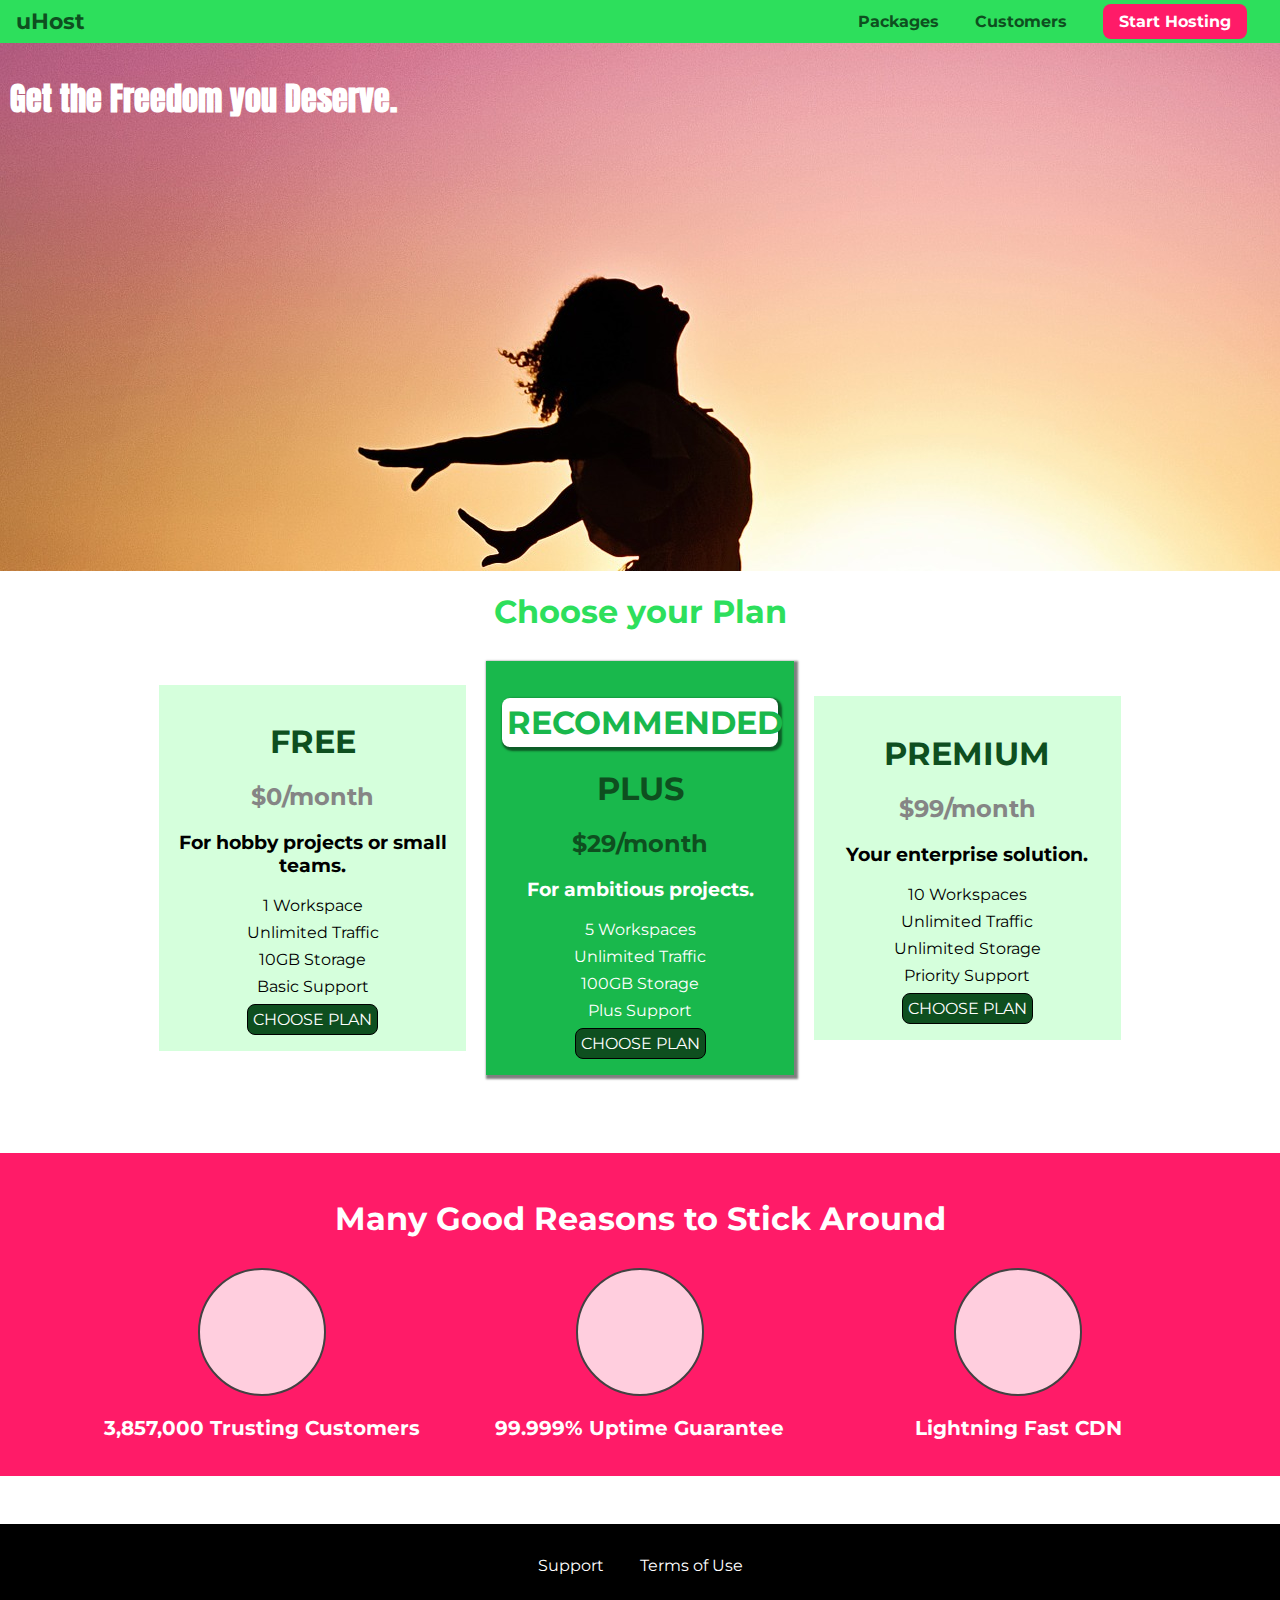
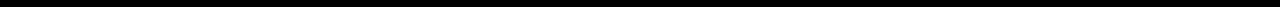
<file: index.html>
<!DOCTYPE html>
<html lang="en">
  <head>
    <meta charset="UTF-8" />
    <meta http-equiv="X-UA-Compatible" content="IE=edge" />
    <meta name="viewport" content="width=device-width, initial-scale=1.0" />
    <title>CSS Tricks</title>
    <link rel="preconnect" href="https://fonts.googleapis.com" />
    <link rel="preconnect" href="https://fonts.gstatic.com" crossorigin />
    <link
      href="https://fonts.googleapis.com/css2?family=Anton&display=swap"
      rel="stylesheet"
    />
    <link
      href="https://fonts.googleapis.com/css2?family=Anton&family=Montserrat:wght@700&display=swap"
      rel="stylesheet"
    />
    <link rel="stylesheet" href="shared.css" />
    <link rel="stylesheet" href="index.css" />
  </head>
  <body>
    <header class="main-header">
      <div>
        <a href="index.html" class="main-header__logo"> uHost </a>
      </div>
      <nav class="main-nav">
        <ul class="main-nav__items">
          <li class="main-nav__item">
            <a href="packages/index.html">Packages</a>
          </li>

          <li class="main-nav__item">
            <a href="customers/index.html">Customers</a>
          </li>
          <li class="main-nav__item main-nav__item--cta">
            <a href="start-hosting/index.html">Start Hosting</a>
          </li>
        </ul>
      </nav>
    </header>
    <main>
      <section id="product-overview">
        <h1>Get the Freedom you Deserve.</h1>
      </section>
      <section id="plans">
        <h1 class="section-title">Choose your Plan</h1>
        <div class="plan-list">
          <article class="plan">
            <h1 class="plan__title">FREE</h1>
            <h2 class="plan__price">$0/month</h2>
            <h3>For hobby projects or small teams.</h3>
            <ul class="plan__features">
              <li class="plan__feature">1 Workspace</li>
              <li class="plan__feature">Unlimited Traffic</li>
              <li class="plan__feature">10GB Storage</li>
              <li class="plan__feature">Basic Support</li>
            </ul>
            <div>
              <button class="button">CHOOSE PLAN</button>
            </div>
          </article>
          <article class="plan plan__highlighted">
            <h1 class="plan__subtitle">RECOMMENDED</h1>
            <h1 class="plan__title">PLUS</h1>
            <h2 class="plan__price">$29/month</h2>
            <h3>For ambitious projects.</h3>
            <ul class="plan__features">
              <li class="plan__feature">5 Workspaces</li>
              <li class="plan__feature">Unlimited Traffic</li>
              <li class="plan__feature">100GB Storage</li>
              <li class="plan__feature">Plus Support</li>
            </ul>
            <div>
              <button class="button">CHOOSE PLAN</button>
            </div>
          </article>
          <article class="plan">
            <h1 class="plan__title">PREMIUM</h1>
            <h2 class="plan__price">$99/month</h2>
            <h3>Your enterprise solution.</h3>
            <ul class="plan__features">
              <li class="plan__feature">10 Workspaces</li>
              <li class="plan__feature">Unlimited Traffic</li>
              <li class="plan__feature">Unlimited Storage</li>
              <li class="plan__feature">Priority Support</li>
            </ul>
            <div>
              <button class="button">CHOOSE PLAN</button>
            </div>
          </article>
        </div>
        <!-- <p>Make sure you get most for your money!</p> -->
      </section>
      <section id="features">
        <h1 class="section-title">Many Good Reasons to Stick Around</h1>
        <ul class="features__items">
          <li class="features__item">
            <div class="features__image"></div>
            <p class="features__description">3,857,000 Trusting Customers</p>
          </li>
          <li class="features__item">
            <div class="features__image"></div>
            <p class="features__description">99.999% Uptime Guarantee</p>
          </li>
          <li class="features__item">
            <div class="features__image"></div>
            <p class="features__description">Lightning Fast CDN</p>
          </li>
        </ul>
      </section>
    </main>
    <footer class="main-footer">
      <nav>
        <ul class="main-footer__links">
          <li class="main-footer__link">
            <a href="#">Support</a>
          </li>
          <li class="main-footer__link">
            <a href="#">Terms of Use</a>
          </li>
        </ul>
      </nav>
    </footer>
  </body>
</html>
</file>
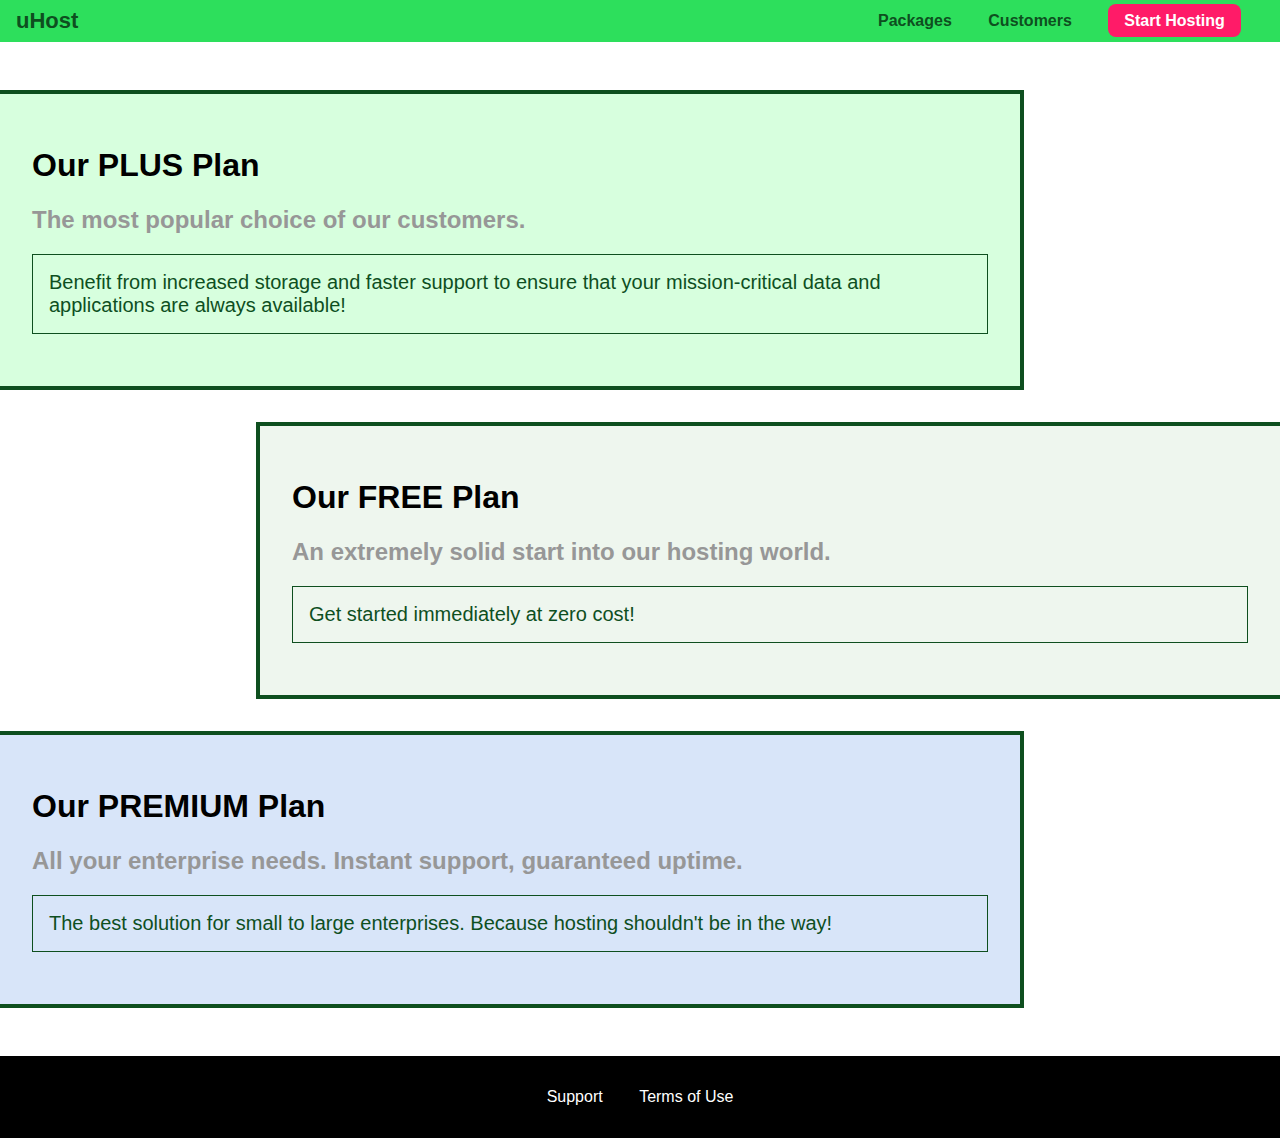
<file: packages/index.html>
<!DOCTYPE html>
<html lang="en">
  <head>
    <meta charset="UTF-8" />
    <meta http-equiv="X-UA-Compatible" content="IE=edge" />
    <meta name="viewport" content="width=device-width, initial-scale=1.0" />
    <title>CSS Tricks</title>
    <link rel="preconnect" href="https://fonts.googleapis.com" />
    <link rel="preconnect" href="https://fonts.gstatic.com" crossorigin />
    <link rel="stylesheet" href="../shared.css" />
    <link rel="stylesheet" href="packages.css" />
  </head>
  <body>
    <header class="main-header">
      <div>
        <a href="../index.html" class="main-header__logo"> uHost </a>
      </div>
      <nav class="main-nav">
        <ul class="main-nav__items">
          <li class="main-nav__item">
            <a href="packages/index.html">Packages</a>
          </li>

          <li class="main-nav__item">
            <a href="customers/index.html">Customers</a>
          </li>
          <li class="main-nav__item main-nav__item--cta">
            <a href="start-hosting/index.html">Start Hosting</a>
          </li>
        </ul>
      </nav>
    </header>
    <main>
      <section class="package" id="plus">
        <a href="#">
          <h1 class="package__title">Our PLUS Plan</h1>
          <h2 class="package__subtitle">
            The most popular choice of our customers.
          </h2>
          <p class="package__info">
            Benefit from increased storage and faster support to ensure that
            your mission-critical data and applications are always available!
          </p>
        </a>
      </section>
      <section class="package" id="free">
        <a href="#">
          <h1 class="package__title">Our FREE Plan</h1>
          <h2 class="package__subtitle">
            An extremely solid start into our hosting world.
          </h2>
          <p class="package__info">Get started immediately at zero cost!</p>
        </a>
      </section>
      <div class="clearfix"></div>
      <section class="package" id="premium">
        <a href="#">
          <h1 class="package__title">Our PREMIUM Plan</h1>
          <h2 class="package__subtitle">
            All your enterprise needs. Instant support, guaranteed uptime.
          </h2>
          <p class="package__info">
            The best solution for small to large enterprises. Because hosting
            shouldn't be in the way!
          </p>
        </a>
      </section>
    </main>
    <footer class="main-footer">
      <nav>
        <ul class="main-footer__links">
          <li class="main-footer__link">
            <a href="#">Support</a>
          </li>
          <li class="main-footer__link">
            <a href="#">Terms of Use</a>
          </li>
        </ul>
      </nav>
    </footer>
  </body>
</html>
</file>
<file: shared.css>
* {
  box-sizing: border-box;
}

/* Inheritance   */
body {
  font-family: "Montserrat", sans-serif;
  margin: 0;
}

.main-header {
  width: 100%;
  background-color: #2ddf5c;
  padding: 8px 16px;
}

.main-nav {
  display: inline-block;
  text-align: right;
  width: calc(100% - 74px);
  vertical-align: middle;
}

.main-header__logo {
  text-decoration: none;
  color: #0e4f1f;
  font-weight: bold;
  font-size: 22px;
}

.main-header > div {
  display: inline-block;
  vertical-align: middle;
}

.main-nav__item {
  display: inline-block;
  margin: 0 16px;
}

.main-nav__item > a {
  text-decoration: none;
  color: #0e4f1f;
  font-weight: bold;
  padding: 4px 0;
}

.main-nav__items {
  margin: 0;
  padding: 0;
  list-style: none;
}

.main-nav__item a:hover,
.main-nav__item a:active {
  color: #ffffff;
  border-bottom: 3px solid #ffffff;
}

.main-nav__item--cta a {
  color: #ffffff;
  background-color: #ff1b68;
  padding: 8px 16px;
  border-radius: 8px;
}
.main-nav__item--cta a:hover,
.main-nav__item--cta a:active {
  color: #ff1b68;
  background-color: white;
  border: none;
}

.main-footer {
  background-color: black;
  padding: 32px;
  margin-top: 48px;
}

.main-footer__links {
  list-style: none;
  margin: 0;
  padding: 0;
  text-align: center;
}

.main-footer__link {
  display: inline-block;
  margin: 0 16px;
}

.main-footer__link a {
  text-decoration: none;
  color: #ffffff;
}

.main-footer__link a:hover,
.main-footer__link a:active {
  color: #ccc;
}

.button {
  background-color: #0e4f1f;
  color: white;
  font: inherit;
  /* border: none; */
  border: 1.5px solid black;
  padding: 5px;
  border-radius: 8px;
  cursor: pointer;
}

.button:hover,
.button:active {
  background-color: #ffffff;
  color: #0e4f1f;
}

.button:focus {
  outline: none;
}
</file>
<file: index.css>
#product-overview {
  background: url("freedom.jpg");
  width: 100%;
  height: 528px;
  padding: 10px;
  /* border: 5px solid #000000;
  margin: 10px;*/
}

.section-title {
  color: #2ddf5c;
  text-align: center;
}

.plan-list {
  width: 80%;
  margin: auto;
  text-align: center;
}

.plan {
  background-color: #d5ffdc;
  text-align: center;
  padding: 16px;
  margin: 8px;
  display: inline-block;
  width: 30%;
  vertical-align: middle;
}

.plan__highlighted {
  background-color: #19b84c;
  color: #ffffff;
  box-shadow: 2px 2px 2px 2px rgba(0, 0, 0, 0.5);
}

.plan__subtitle {
  background-color: white;
  color: #19b84c;
  padding: 5px;
  box-shadow: 2px 2px 2px 2px rgba(0, 0, 0, 0.5);
  border-radius: 8px;
}

.plan__title {
  color: #0e4f1f;
}

.plan__price {
  color: #858585;
}

.plan_plan__highlighted_features .plan__title {
  color: #ffffff;
}

.plan__highlighted .plan__price {
  color: #0e4f1f;
}

.plan__features {
  list-style: none;
  margin: 0;
  padding: 0;
}

.plan__feature {
  margin: 8px 0;
}

#features {
  background-color: #ff1b68;
  margin-top: 70px;
  padding: 16px;
}

#features .section-title {
  color: white;
  margin: 30px;
}

.features__items {
  list-style: none;
  margin: 0;
  padding: 0;
  text-align: center;
}

.features__item {
  display: inline-block;
  width: 30%;
  vertical-align: top;
}
.features__image {
  background: #ffcede;
  width: 128px;
  border: 2px solid #424242;
  border-radius: 50%;
  height: 128px;
  margin: auto;
}
.features__description {
  text-align: center;
  font-weight: bold;
  color: #ffffff;
  font-size: 20px;
}

/* combinators  */
#product-overview h1 {
  color: #ffffff;
  font-family: "Anton", sans-serif;
}
</file>
<file: packages/packages.css>
main {
  padding-top: 32px;
}

.package {
  width: 80%;
  margin: 16px 0;
  border: 4px solid #0e4f1f;
  border-left: none;
}

.package:hover,
.package:active {
  box-shadow: 2px 2px 4px rgba(0, 0, 0, 0.5);
  border-color: #ff5454;
}

.package a {
  text-decoration: none;
  color: inherit;
  display: block;
  padding: 32px;
}

.package__subtitle {
  color: #979797;
}

.package__info {
  padding: 16px;
  font-size: 20px;
  border: 1px solid #0e4f1f;
  color: #0e4f1f;
}

#plus {
  background-color: rgba(213, 255, 220, 0.95);
}

#free {
  border-right: none;
  border-left: 4px solid #0e4f1f;
  float: right;
  background-color: rgba(237, 245, 237, 0.95);
}

#free:hover,
#free:active {
  border-color: #ff5454;
}

.clearfix {
  clear: both;
}

#premium {
  background-color: rgba(214, 228, 249, 0.95);
}
</file>
